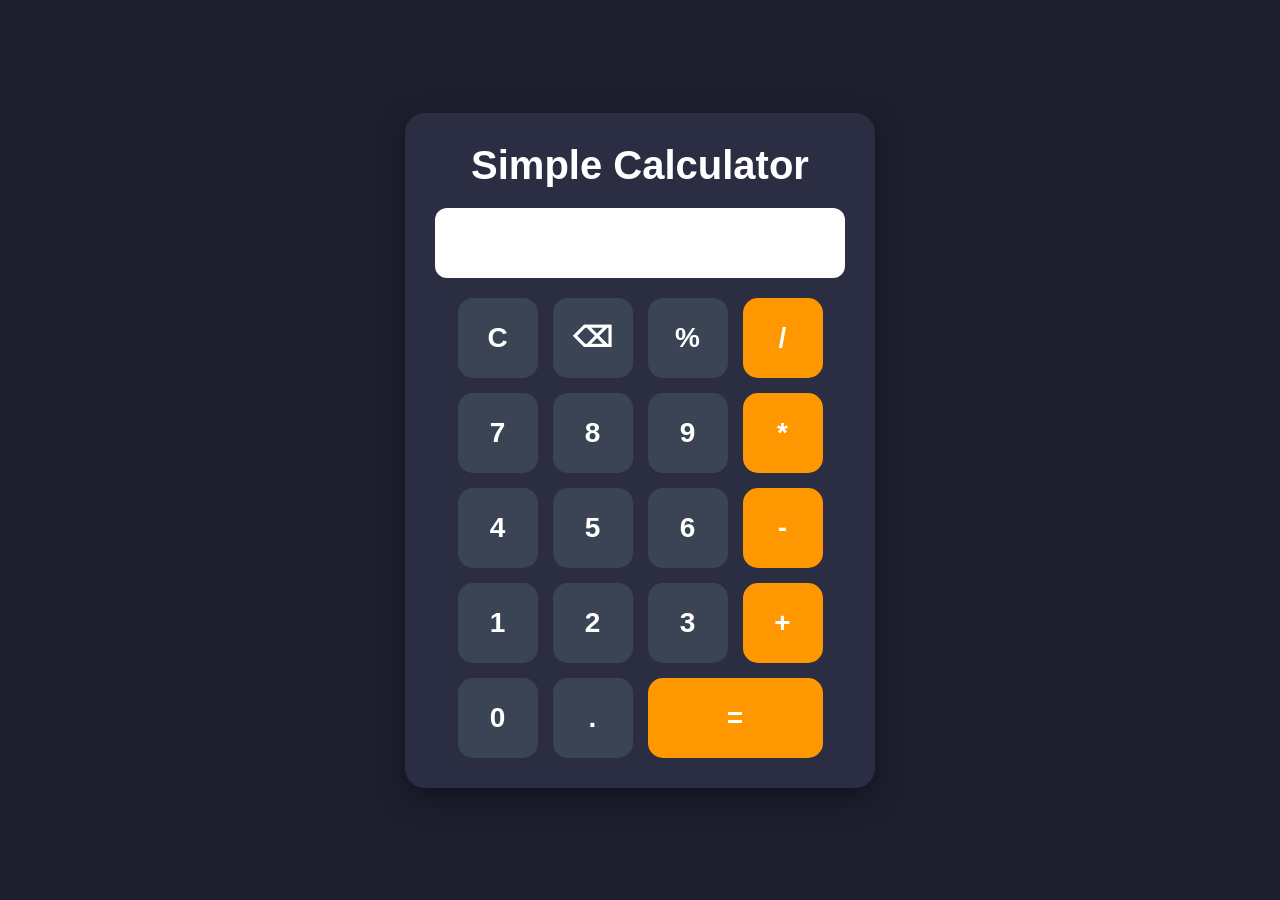
<file: Calculator/index.html>
<!DOCTYPE html>
<html lang="en">
<head>
    <meta charset="UTF-8">
    <meta name="viewport" content="width=device-width, initial-scale=1.0">
    <title>Simple Calculator</title>

    <link rel="stylesheet" href="style.css">
</head>
<body>

<div class="calculator">

    <h1>Simple Calculator</h1>

    <input type="text" id="display" readonly>

    <div class="buttons">

        <button onclick="clearDisplay()">C</button>
        <button onclick="backspace()">⌫</button>
        <button onclick="appendValue('%')">%</button>
        <button class="operator" onclick="appendValue('/')">/</button>

        <button onclick="appendValue('7')">7</button>
        <button onclick="appendValue('8')">8</button>
        <button onclick="appendValue('9')">9</button>
        <button class="operator" onclick="appendValue('*')">*</button>

        <button onclick="appendValue('4')">4</button>
        <button onclick="appendValue('5')">5</button>
        <button onclick="appendValue('6')">6</button>
        <button class="operator" onclick="appendValue('-')">-</button>

        <button onclick="appendValue('1')">1</button>
        <button onclick="appendValue('2')">2</button>
        <button onclick="appendValue('3')">3</button>
        <button class="operator" onclick="appendValue('+')">+</button>

        <button onclick="appendValue('0')">0</button>
        <button onclick="appendValue('.')">.</button>

        <button class="equal" onclick="calculate()">=</button>

    </div>

</div>

<script src="script.js"></script>
</body>
</html>
</file>
<file: Calculator/style.css>
*{
    margin: 0;
    padding: 0;
    box-sizing: border-box;
    font-family: Arial, Helvetica, sans-serif;
}

body{
    display: flex;
    justify-content: center;
    align-items: center;
    min-height: 100vh;
    background: #1e1e2f
}

.calculator{
    background: #2b2d42;
    padding: 30px;
    border-radius: 20px;
    box-shadow: 0 10px 30px rgba(0,0,0,0.4);
    text-align: center;
}

.calculator h1{
    color: white;
    margin-bottom: 20px;
    font-size: 40px;
}

#display{
    width: 100%;
    height: 70px;
    border: none;
    outline: none;
    border-radius: 12px;
    font-size: 30px;
    text-align: right;
    padding: 15px;
    margin-bottom: 20px;
    background: white;
    color: black;
}

.buttons{
    display: grid;
    grid-template-columns: repeat(4, 80px);
    gap: 15px;
    justify-content: center;
}

button{
    width: 80px;
    height: 80px;
    border: none;
    border-radius: 15px;
    background: #3b4455;
    color: white;
    font-size: 28px;
    font-weight: bold;
    cursor: pointer;
    transition: 0.3s;
}

button:hover{
    transform: scale(1.05);
    background: #4d5a73;
}

.operator{
    background: #ff9800;
}

.operator:hover{
    background: #ffb74d;
}

.equal{
    background: #ff9800;
    grid-column: span 2;
    width: 100%;
}

.equal:hover{
    background:#ff9800;
    
}

@media (max-width: 500px){

    .calculator{
        padding: 20px;
    }

    .calculator h1{
        font-size: 30px;
    }

    .buttons{
        grid-template-columns: repeat(4, 65px);
        gap: 10px;
    }

    button{
        width: 65px;
        height: 65px;
        font-size: 24px;
    }

    #display{
        height: 60px;
        font-size: 24px;
    }
}
</file>
